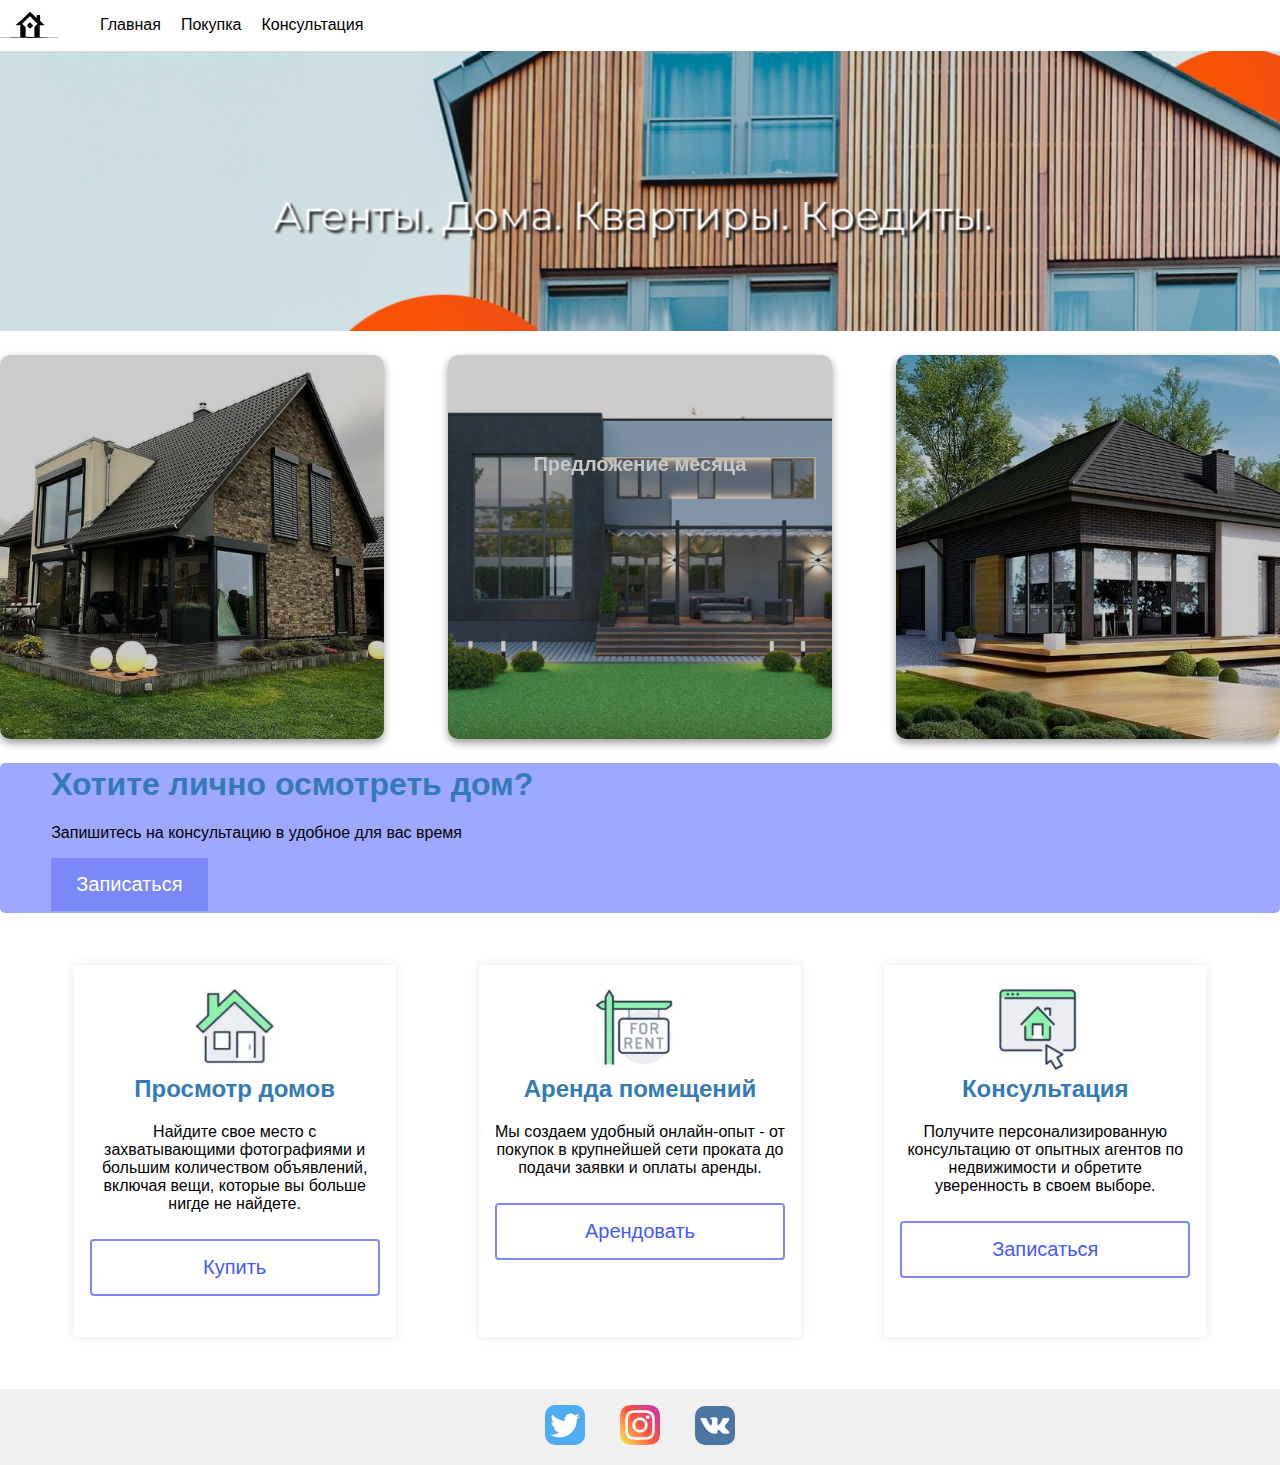
<file: index.html>
<!DOCTYPE html>
<html lang="ru">
<head>
    <meta charset="UTF-8">
    <meta name="viewport" content="width=device-width, initial-scale=1.0">
    <title>Главная</title>
    <link rel="stylesheet" href="maincss.css">
</head>
<body>
    <div>
        <nav>
            <ul><li><img src="assets\logo.svg" alt="Logo" class="header-logo"></li>

                <li><a href="index.html">Главная</a></li>
                <li><a href="forSell.html">Покупка</a></li>
                <li><a href="svyaz.html">Консультация</a></li>
            </ul>
        </nav>
    </div>
    <section class="image-section">
        <img src="assets/head.png"  width="2920" height="230">
    </section>
    <div class="image-row">
        <div class="image-container">
            <img src="assets\L_height.webp" alt="Image 1">
        </div>
        
        <div class="image-container">
            <img src="assets\дизайн-двухэтажного-дома-500x500.jpg " alt="Image 2" class="zoom-on-hover">
            <div class="image-text">Предложение месяца</div>
            <div class="image-text2">Дома в стиле Хай-Тэк</div>
        </div>
        <div class="image-container">
            <img src="assets\dizayn_odnoetazhnogo_doma.jpg" alt="Image 3">
        </div>
    </div>
    <section class="sec2">
        <div class="sec2-contet">
            <h1>Хотите лично осмотреть дом?</h1>
            <p>Запишитесь на консультацию в удобное для вас время</p>
            <a href="svyaz.html"><button class="sec3">Записаться</button></a>
        </div>
    </section>  
    <main>
        <section class="sec5">
            <img src="assets\home.png">
            <h2>Просмотр домов</h2>
            <p>Найдите свое место с захватывающими фотографиями и большим количеством объявлений, включая вещи, которые вы больше нигде не найдете.</p>
            <a href="forSell.html"><button class="sec4">Купить</button></a> 
        </section>
        <section class="sec5">
            <img src="assets\rent.png">
            <h2>Аренда помещений</h2>
            <p>Мы создаем удобный онлайн-опыт - от покупок в крупнейшей сети проката до подачи заявки и оплаты аренды.</p>
            <a href="forSell.html"><button class="sec4">Арендовать</button></a>
        </section>
        <section class="sec5">
            <img src="assets\site.png">
            <h2>Консультация</h2>
            <p>Получите персонализированную консультацию от опытных агентов по недвижимости и обретите уверенность в своем выборе.</p>
            <a href="svyaz.html"><button class="sec4">Записаться</button></a>
        </section>
        
    </main>
    
    <footer id="footer">
        <div class="footer-links">
            <a href="#"><img src="assets\124021.png" alt="Link 1"></a>
            <a href="#"><img src="assets\2111463.png" alt="Link 2"></a>
            <a href="#"><img src="assets\njhGJl9NA0s.jpg" alt="Link 3"></a>
        </div>
    </footer>
</body>
</html>
</file>
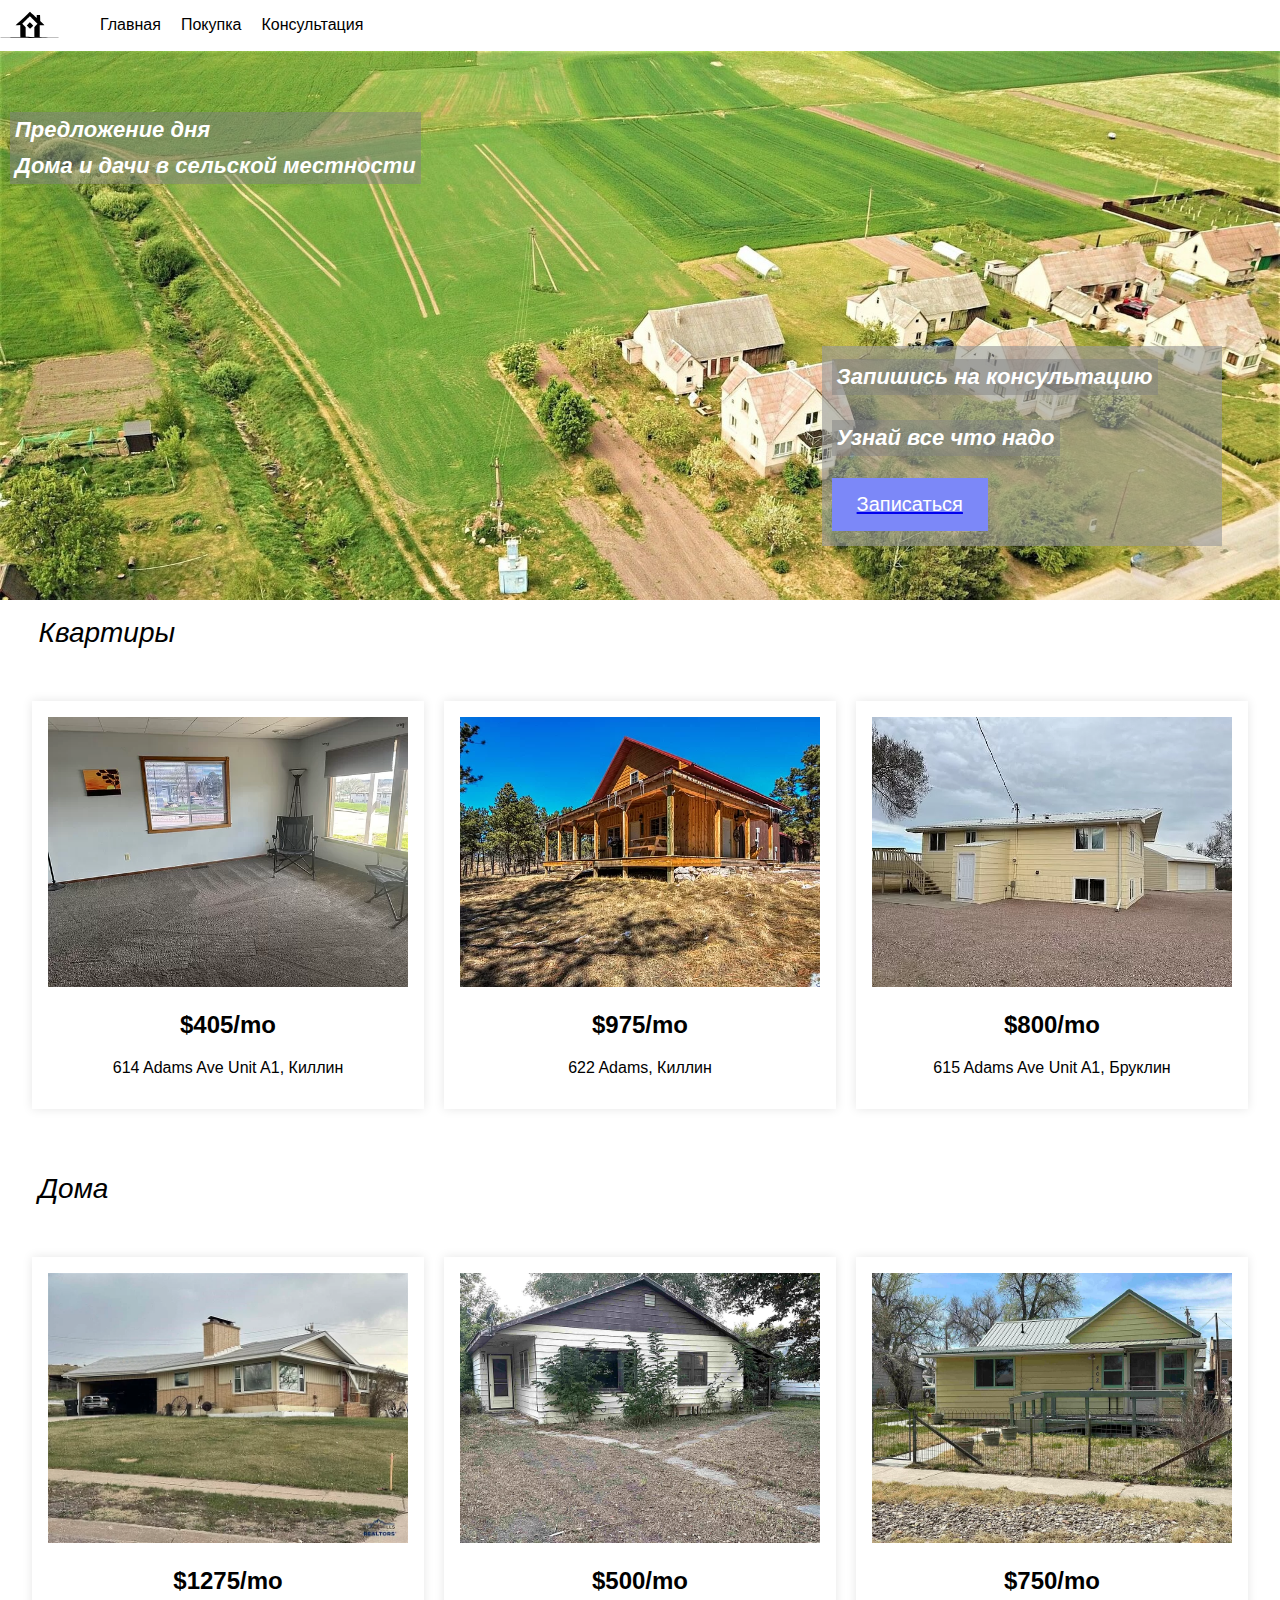
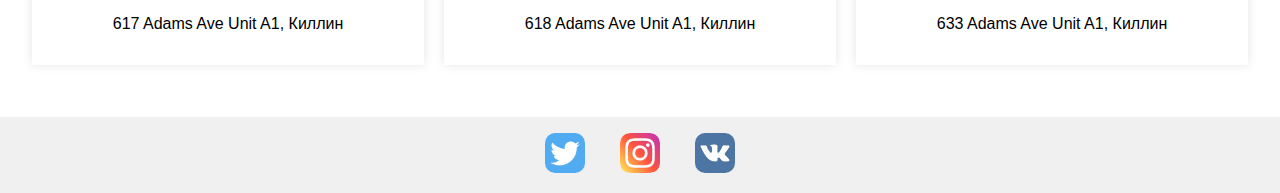
<file: forSell.html>
<!DOCTYPE html>
<html lang="en">
<head>
    <meta charset="UTF-8">
    <meta name="viewport" content="width=device-width, initial-scale=1.0">
    <title>На продажу</title>
    <link rel="stylesheet" href="forSellcss.css">
</head>
<body>
    <div>
        <nav>
            <ul><li><img src="assets\logo.svg" alt="Logo" class="header-logo"></li>

                <li><a href="index.html">Главная</a></li>
                <li><a href="forSell.html">Покупка</a></li>
                <li><a href="svyaz.html">Консультация</a></li>
            </ul>
        </nav>
    </div>
    <div class="image-block">

        <img src="assets\parduodamas-gyvenamasis-namas-radviliskio-rajono-sav-pavartyciuose-vartycios-_289911_big.jpg">
        <div class="top-left-text">
            <p class="top-text">Предложение дня</p>
            <p>Дома и дачи в сельской местности</p>
        </div>
        <div class="custom-block">
            <p>Запишись на консультацию</p>
            <p>Узнай все что надо</p>
            <a href="svyaz.html"><button class="custom-button">Записаться</button></a>  
        </div>
    </div>
<div class="title-sell">
    Квартиры 
</div>
<main>
    <section class="sec5">
        <a href="house.html?houseId=1">
        <img src="assets\first1.webp">
        <h2>$405/mo</h2>
        <p>614 Adams Ave Unit A1, Киллин</p>
        </a>
    </section>
    <section class="sec5">
        <a href="house.html?houseId=2">
            <img src="assets\third2.webp">
            <h2>$975/mo</h2>
            <p>622 Adams, Киллин</p>
            </a>
    </section>
    <section class="sec5">
        <a href="house.html?houseId=3">
            <img src="assets\five1.webp">
            <h2>$800/mo</h2>
            <p>615 Adams Ave Unit A1, Бруклин</p>
            </a>
    </section>
</main>
<div class="title-sell">
    Дома 
</div>
<main>
    <section class="sec5">
        <a href="house.html?houseId=4">
            <img src="assets\sec1.webp">
            <h2>$1275/mo</h2>
            <p>617 Adams Ave Unit A1, Киллин</p>
            </a>
        
    </section>
    <section class="sec5">
        <a href="house.html?houseId=5">
            <img src="assets\six1.webp">
            <h2>$500/mo</h2>
            <p>618 Adams Ave Unit A1, Киллин</p>
            </a>
    </section>
    <section class="sec5">
        <a href="house.html?houseId=6">
            <img src="assets\four1.webp">
            <h2>$750/mo</h2>
            <p>633 Adams Ave Unit A1, Киллин</p>
            </a>
    </section>
</main>
    <footer id="footer">
        <div class="footer-links">
            <a href="#"><img src="assets\124021.png" alt="Link 1"></a>
            <a href="#"><img src="assets\2111463.png" alt="Link 2"></a>
            <a href="#"><img src="assets\njhGJl9NA0s.jpg" alt="Link 3"></a>
        </div>
    </footer>
    <script src="difHouses.js"></script>
</body>
</html>
</file>
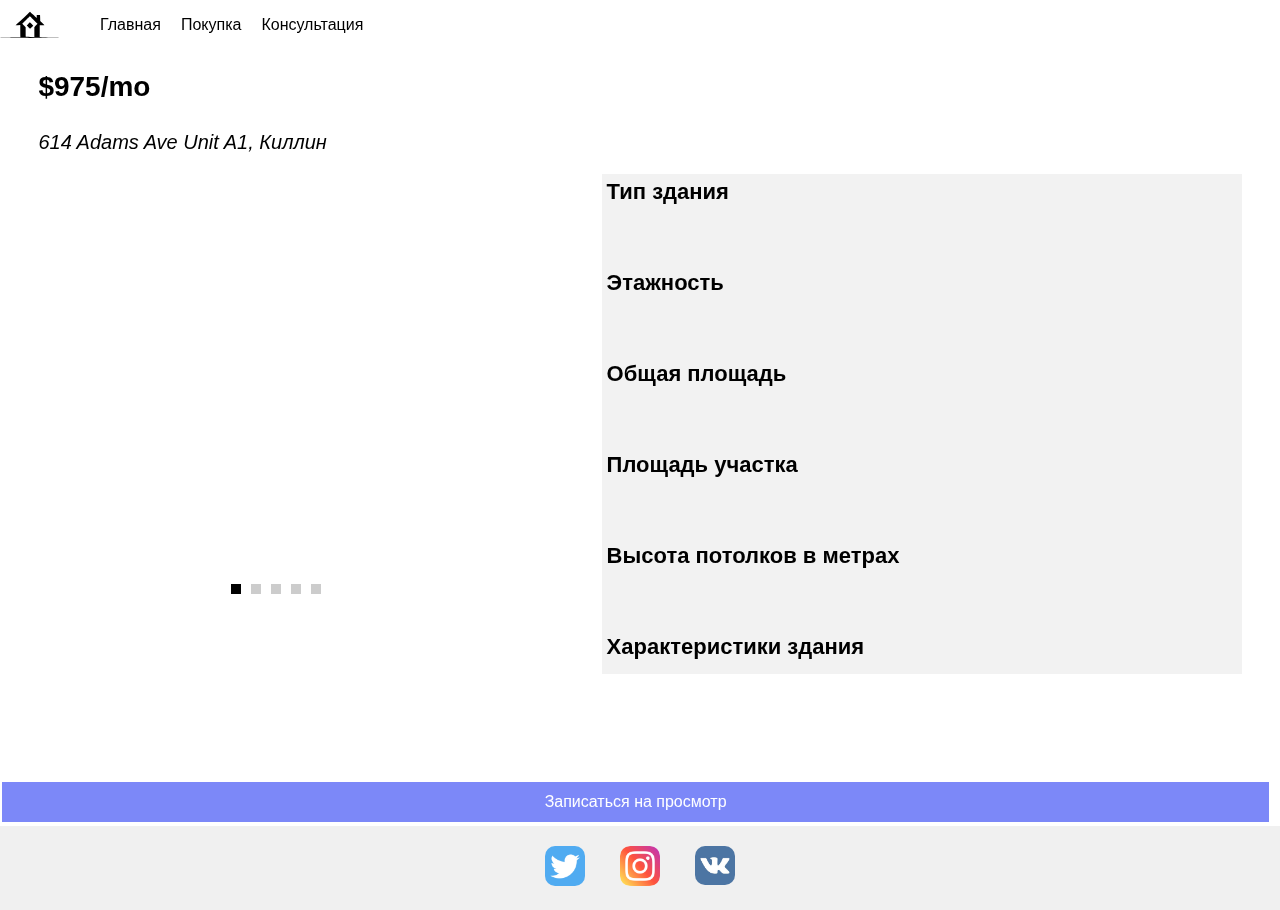
<file: house.html>
<!DOCTYPE html>
<html lang="en">
<head>
    <meta charset="UTF-8">
    <meta name="viewport" content="width=device-width, initial-scale=1.0">
    <title>Дома</title>
    <link rel="stylesheet" href="houseCSS.css">
</head>
<body>
    <div>
        <nav>
            <ul><li><img src="assets\logo.svg" alt="Logo" class="header-logo"></li>

                <li><a href="index.html">Главная</a></li>
                <li><a href="forSell.html">Покупка</a></li>
                <li><a href="svyaz.html">Консультация</a></li>
            </ul>
        </nav>
    </div>
    <p class="title-sell1">$975/mo</p>
    <p class="title-sell2">614 Adams Ave Unit A1, Киллин</p>
    <div class="slider-wrapper">
        <div class="slider-container">

    </div>

    <div class="thumbnails">
        <span class="thumbnail active" onclick="changeSlide(0)"></span>
        <span class="thumbnail" onclick="changeSlide(1)"></span>
        <span class="thumbnail" onclick="changeSlide(2)"></span>
        <span class="thumbnail" onclick="changeSlide(3)"></span>
        <span class="thumbnail" onclick="changeSlide(4)"></span>
    </div>
    <iframe class="map-iframe" src="https://www.google.com/maps/embed?pb=!1m18!1m12!1m3!1d577343.9849883706!2d36.72619663025082!3d55.58025703866834!2m3!1f0!2f0!3f0!3m2!1i1024!2i768!4f13.1!3m3!1m2!1s0x46b54afc73d4b0c9%3A0x3d44d6cc5757cf4c!2z0JzQvtGB0LrQstCwLCDQoNC-0YHRgdC40Y8!5e0!3m2!1sru!2sby!4v1714930360065!5m2!1sru!2sby" style="border:0;" allowfullscreen="" loading="lazy" referrerpolicy="no-referrer-when-downgrade"></iframe>
    </div>
    
    <div class="comments">
        <div id="houseInfo">
            <div class="line">
                <div class="label">Тип здания</div>
                <div class="value" name="type"></div>
            </div>
            <div class="line">
                <div class="label">Этажность</div>
                <div class="value" name="floors"></div>
            </div>
            <div class="line">
                <div class="label">Общая площадь</div>
                <div class="value" name="totalArea"></div>
            </div>
            <div class="line">
                <div class="label">Площадь участка</div>
                <div class="value" name="plotArea"></div>
            </div>
            <div class="line">
                <div class="label">Высота потолков в метрах</div>
                <div class="value" name="ceilingHeight"></div>
            </div>
            <div class="line">
                <div class="label">Характеристики здания</div>
                <div class="value" name="buildingFeatures"></div>
            </div>
        </div>
    </div>
    <a href="svyaz.html"><button class="register-button">Записаться на просмотр</button></a>
    </div>

    <footer>
        <div class="footer-links">
            <a href="#"><img src="assets\124021.png" alt="Link 1"></a>
            <a href="#"><img src="assets\2111463.png" alt="Link 2"></a>
            <a href="#"><img src="assets\njhGJl9NA0s.jpg" alt="Link 3"></a>
        </div>
    </footer>
    <script src="sliderHouse.js"></script>
    <script src="difHouses.js"></script> 
    <script src="difIMG.js"></script> 
    
</body>
</html>
</file>
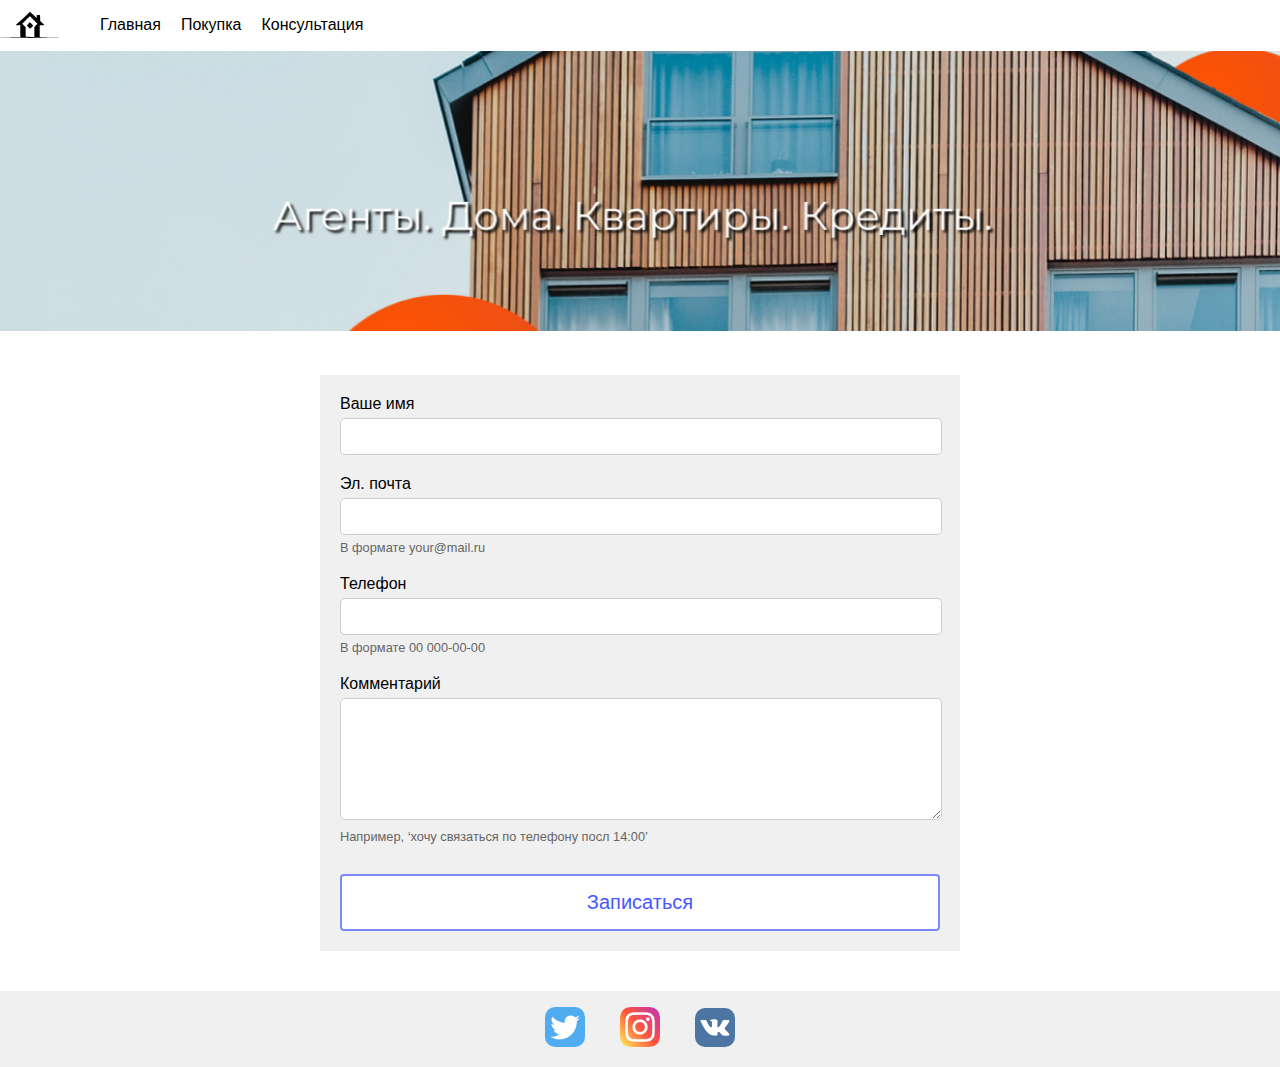
<file: svyaz.html>
<!DOCTYPE html>
<html lang="en">
<head>
    <meta charset="UTF-8">
    <meta name="viewport" content="width=device-width, initial-scale=1.0">
    <title>Связь</title>
    <link rel="stylesheet" href="sccsForSvyazfirst.css">
</head>
<body>
       
        <div>
            <nav>
                <ul><li><img src="assets\logo.svg" alt="Logo" class="header-logo"></li>
    
                    <li><a href="index.html">Главная</a></li>
                    <li><a href="forSell.html">Покупка</a></li>
                    <li><a href="svyaz.html">Консультация</a></li>
                </ul>
            </nav>
        </div>
        <section class="image-section">
            <img src="assets\head.png"  width="2920" height="230">
        </section>
        <div class="form-container">
            <form>
                <div class="form-group">
                    <label for="name">Ваше имя</label>
                    <input type="text" id="name" name="name" required>
                </div>
                <div class="form-group">
                    <label for="email">Эл. почта</label>
                    <input type="email" id="email" name="email" required>
                    <small class="form-text">В формате your@mail.ru</small>
                </div>
                <div class="form-group">
                    <label for="phone">Телефон</label>
                    <input type="tel" id="phone" name="phone" required>
                    <small class="form-text">В формате 00 000-00-00</small>
                </div>
                <div class="form-group">
                    <label for="comment">Комментарий</label>
                    <textarea id="comment" name="comment" required></textarea>
                    <small class="form-text">Например,  ‘хочу связаться по телефону посл 14:00’
                    </small>
                </div>
                <button class="sec4">Записаться</button>
            </form>
        </div>
        <footer>
            <div class="footer-links">
                <a href="#"><img src="assets\124021.png" alt="Link 1"></a>
                <a href="#"><img src="assets\2111463.png" alt="Link 2"></a>
                <a href="#"><img src="assets\njhGJl9NA0s.jpg" alt="Link 3"></a>
            </div>
        </footer>
</body>
</html>
</file>
<file: maincss.css>
body {
        font-family: Montserrat, sans-serif;
        margin: 0;
        padding: 0;
       
    }

    header {
        background-color: #f0f0f0;
        text-align: left; 
        display: flex;
        box-shadow: 0 2px 4px rgba(0, 0, 0, 0.1); 
    }
    
    .header-logo {
        width: 60px;
        height: auto;
        margin-right: 20px; 
    }
    
    nav ul {
        list-style: none;
        margin: 0;
        padding: 0;
        display: flex;
        align-items: center; 
    }
    
    nav li {
        margin-right: 20px;
    }
    
    nav a {
        text-decoration: none;
        color: #000;
        font-size: 16px; 
        transition: color 0.3s ease; 
    }
    
    nav a:hover {
        color: #337ab7; 
    }

    .sec2 {
        background-color: rgb(158,168,254);
        align-items: center; 
        height: 150px;
        padding-left: 4%; 
        border-radius: 5px;
        display: flex;
    }
    
    @media only screen and (max-width: 428px) {
        .sec2 {
            display: block;
            height: 210px; 
        }
    }

    @media only screen and (max-width: 300px) {
        .sec2 {
            display: block;
            height: 200px; 
        }
    }

    a {
        text-decoration: none;
      }
      

    .sec3:hover {
        border-radius: 25px; 
    }

    button.sec3 {
      display: flex;

        background-color: rgb(124,136,248);
        color: #fff;
        border: none;
        padding: 15px 25px;
        font-size: 20px;
        cursor: pointer;
        size: 10px;
        transition: border-radius 0.3s ease;
         
    }


     

    
    main {
        display: flex;
        flex-direction: line;
        align-items: center;
        padding: 2em;
    }
    
    section.sec5 {
        height: 340px;
        width: 290px;
        margin: 20px auto;
        background-color: #fff;
        padding: 1em;
        margin-bottom: 20px;
        box-shadow: 0 0 10px rgba(0, 0, 0, 0.1);
        justify-content: center;
        align-items: center;
        text-align: center;
    }
    
    section.sec5 img {
        width: 110px;
        height: 90px;
    }
    
    @media only screen and (max-width: 768px) {
        section.sec5 {
            height: 440px;
        }
    
        section.sec5 img {
            width: 90px;
            height: 70px;
        }
    }
    
    @media only screen and (max-width: 480px) {
        section.sec5 {
            height: 460px;
        }
    
        section.sec5 img {
            width: 70px;
            height: 50px;
        }
    }
    
    h1, h2 {
        color: #337ab7;
        margin-top: 0;
    }

    button {
        background-color: #337ab7;
        color: #fff;
        border: none;
        padding: 10px 20px;
        font-size: 16px;
        cursor: pointer;
    }

    button.sec4 {
        background-color: rgb(255, 255, 255);
        color: #4658FF;
        border: 2px solid #7C88F8; 
        padding: 15px 25px;
        font-size: 20px;
        cursor: pointer;
        margin-top: 10px;
        border-radius: 4px;
        width: 100%;
        transition: background-color 0.3s ease, color 0.3s ease;
    }

    button:hover {
        background-color: #7C88F8;
    }

    footer {
        background-color: #f0f0f0;
        padding: 1em;
        text-align: center;
        color: #666;
    }

    .image-section {
        text-align: center;
        cursor:default;
    }
    
    .image-section img {
        max-width: 100%;
        height: auto;
    }
    
    .image-text {
        position: absolute;
        top: 30%;
        left: 0;
        cursor: pointer;
        width: 100%;
        transform: translateY(-50%);
        text-align: center;
        color: #f8f8f8;
        font-size: 20px;
        transition: transform 0.3s;
        font-weight: bold;
    }
    
    .image-text2 {
        position: absolute;
        top: 70%;
        left: 0;
        width: 100%;
        transform: translateY(-50%);
        text-align: center;
        color: #f8f8f8;
        font-size: 20px;
        cursor: pointer;
        opacity: 0;
        transition: opacity 0.3s, transform 0.3s; 
    }
    
    @media only screen and (max-width: 768px) {
        .image-text,
        .image-text2 {
            font-size: 16px; 
        }
    }
    
    @media only screen and (max-width: 480px) {
        .image-text,
        .image-text2 {
            font-size: 10px; 
        }
    }

    @media only screen and (max-width: 300px) {
        .image-text,
        .image-text2 {
            font-size: 8px;
        }
    }
    
    .image-container:hover .image-text2 {
        cursor: none;
        opacity: 1; 
        transform: translateY(-100%); 
    }
    
    .image-text h2 {
        font-size: 32px;
    }

    .image-row {
        display: flex;
        justify-content: space-between;
        filter: brightness(80%);
    }
    .image-row .image-text{
        filter: brightness(100%);
    }
    .image-row img {
        border-radius: 10px;
        width: 100%; 
        margin: 20px 0; 
    }
    
    .image-container {
        position: relative;
        width: 30%; 
    }
    
    .zoom-on-hover,
    .image-text {
        transition: transform 0.3s; 
    }
    
    .image-container:hover .zoom-on-hover,
    .image-container:hover .image-text { cursor:default;
        transform: scale(1.1); 
    }

    .image-container img {
    box-shadow: 0 4px 8px rgba(0, 0, 0, .4); }

footer {
    background-color: #f0f0f0;
    padding: 1em;
    text-align: center;
    color: #666;
}

.footer-links {
    display: flex;
    justify-content: center;
    align-items: center;
    gap: 35px;
}

footer button, footer p {
    margin: 0; 
}

.footer-links a {
    display: block;
    text-decoration: none;
}

.footer-links img {
    width: 40px; 
    height: auto; 
    border-radius:10px;
}
header {
    margin-top: 0;
    height: 30px;
    width: 100%;
    background-color: transparent; 
    padding: 1em;
    text-align: left; 
}
.header-logo {
    width: 60px; 
    height: auto;
}







@media only screen and (max-width: 660px) {
    main {
        flex-direction: column; 
        section.sec5 {
            height: auto; 
            padding: 1em; 
            width: auto;
        }
    
        section.sec5 img {
            width: 50%; 
            height: 50%; 
    }
    }
}


@media only screen and (max-width: 500px) {
    nav a {
        text-decoration: none;
        color: #000;
        font-size: 10px; 
        transition: color 0.3s ease; 
    }
}

@media only screen and (max-width: 300px) {
    nav a {
        text-decoration: none;
        color: #000;
        font-size: 7px; 
        transition: color 0.3s ease; 
    }
}
</file>
<file: forSellcss.css>
body {
    font-family: Montserrat, sans-serif;
    margin: 0;
    padding: 0;
   
}
nav ul {
    list-style: none;
    margin: 0;
    padding: 0;
    display: flex;
    align-items: center; 
}

nav li {
    margin-right: 20px;
}

nav a {
    text-decoration: none;
    color: #000;
    font-size: 16px; 
    transition: color 0.3s ease; 
}

nav a:hover {
    color: #337ab7; 
}

.header-logo {
    width: 60px;
    height: auto;
    margin-right: 20px; 
}

.image-block {
    position: relative;
    overflow: hidden; 
    margin: 0; 
    padding: 0; 
    border: none; 
}

.image-block img {
    width: 100%;
    height: 100%;
    object-fit: cover; 
    margin: 0; 
    padding: 0;

}

.custom-block {
    position: absolute;
    right: 20px;
    bottom: 20px;
    width: 400px;
    height: 200px;
    background-color: rgba(151, 151, 151, 0.62);
    padding: 10px;
    margin-bottom: 3%;
    margin-right: 3%;
    box-sizing: border-box;
    transition: width 0.3s ease, height 0.3s ease; 
}

@media (max-width: 768px) {
    .custom-block {
        width: 200px;
        height: 100px;
    }
    
}

.custom-block p {
    color: #ffffff; 
    font-size: 22px;
    background-color: rgba(130, 130, 130, 0.5); 
    margin-top: 3px;
    font-weight: bold;
    font-style: italic; 
    display: inline-block;
    padding: 5px; 
}

@media (max-width: 768px) {
    .custom-block p {
        font-size: 10px; 
    }
}

.custom-button {
    display: flex;
    background-color: rgb(124,136,248);
    color: #fff;
    border: none;
    padding: 15px 25px;
    font-size: 20px;
    cursor: pointer;
    transition: border-radius 0.3s ease;
}

.custom-button:hover {
    border-radius: 25px;
}

@media (max-width: 768px) {
    .custom-button {
        padding: 3px 20px;
        font-size: 12px; 
        margin-bottom: 5px;
    }
}

.top-left-text {
    margin-top: 4%;
    position: absolute; 
    top: 0; 
    left: 0; 
    color: #000; 
    font-size: 18px; 
    padding: 10px; 
}

.top-left-text p {
    display: block;
    margin-top: 5%;
    color: #ffffff; 
    font-size: 22px;
    background-color: rgba(130, 130, 130, 0.5); 
    margin-top: 3px;
    font-weight: bold;
    font-style: italic; 

    margin: 0; 
    padding: 5px; 
    display: block;
}

.top-text {
    margin-bottom: 10px; 
}

@media (max-width: 768px) {
    .top-left-text p {
        font-size: 10px; 
    }
}
@media (max-width: 436px) {
    .top-left-text p {
     
        width: 140px;
    }
}

#footer {
    background-color: #f0f0f0; 
    padding: 1em; 
    text-align: center; 
    color: #666; 
}

.footer-links {
    display: flex; 
    justify-content: center; 
    align-items: center; 
    gap: 35px; 
}

.footer-links a {
    display: block; 
    text-decoration: none; 
}

.footer-links img {
    width: 40px; 
    height: auto;
    border-radius: 10px; 
}

.sec5 a {
    color: inherit; 
    text-decoration: none;
}
.title-sell {
    margin-top: 1%;
    font-size: 28px;
    font-style: italic;
    margin-left: 3%;
}

.block-container {
    display: flex;
    justify-content: space-between;
    margin-top: 20px;
    gap: 10px;
}

.block {
    width: 600px;
    height: 200px;
    background-color: #ECECEC;
    display: flex;
    flex-direction: column;
    align-items: center;
    justify-content: center;
    text-align: center;
}

.block img {
    max-width: 100%;
    max-height: 100%;
    object-fit: cover;
}

.block-text {
    margin: 0;
    padding: 5px;
}


    
main {
    gap: 20px;
    display: flex;
    flex-direction: line;
    align-items: center;
    padding: 2em;
}

.sec5 {
    flex: 1; 
    margin: 0 20px;
    justify-content: center;
    align-items: center;
    text-align: center;
    width: 290px;
    margin: 20px auto;
    transition: transform 0.3s ease; 
}

.sec5:hover {
    transform: scale(1.1); 
}
section.sec5 {
    cursor: pointer;
    
    width: 200px;
    margin: 20px auto;
    background-color: #fff;
    padding: 1em;
    margin-bottom: 20px;
    box-shadow: 0 0 10px rgba(0, 0, 0, 0.1);
    justify-content: center;
    align-items: center;
    text-align: center;
}

section.sec5 img {
    width: 100%;
    height: auto;
}
@media only screen and (max-width: 500px) {
    nav a {
        text-decoration: none;
        color: #000;
        font-size: 10px; 
        transition: color 0.3s ease; 
    }
}

@media only screen and (max-width: 300px) {
    nav a {
        text-decoration: none;
        color: #000;
        font-size: 7px; 
        transition: color 0.3s ease; 
    }
}
@media only screen and (max-width: 768px) {
  

    section.sec5 img {
        width: 90px;
        height: 70px;
    }
}

@media only screen and (max-width: 480px) {
  

    section.sec5 img {
        width: 70px;
        height: 50px;
    }
}

@media only screen and (max-width: 660px) {
    main {
        flex-direction: column; 
        section.sec5 {
            height: auto; 
            padding: 1em; 
            width: auto;
        }
    
        section.sec5 img {
            width: 50%; 
            height: 50%; 
    }
    }
}
</file>
<file: houseCSS.css>
body {
    font-family: Montserrat, sans-serif;
    margin: 0;
    padding: 0;
  }
  
  header {
    background-color: #f0f0f0;
    text-align: left;
    display: flex;
    box-shadow: 0 2px 4px rgba(0, 0, 0, 0.1);
  }
  
  
footer {
    background-color: #f0f0f0;
    text-align: center;
  }
  
  .footer-links {
    display: flex;
    justify-content: center;
    align-items: center;
    gap: 35px;
  }
  
  footer button, footer p {
    margin: 0;
  }
  
  .footer-links a {
    display: block;
    text-decoration: none;
  }
  .footer-links img {
    width: 40px;
    height: auto;
    border-radius: 10px;
  }

  .header-logo {
    width: 60px;
    height: auto;
    margin-right: 20px;
  }
  
  nav ul {
    list-style: none;
    margin: 0;
    padding: 0;
    display: flex;
    align-items: center;
  }
  nav li {
    margin-right: 20px;
  }
  nav a {
    text-decoration: none;
    color: #000;
    font-size: 16px;
    transition: color 0.3s ease;
  }
  nav a:hover {
    color: #337ab7;
  }

  @media (min-width: 1200px) {
    header {
        font-size: 1.2rem; 
    }
}


@media (min-width: 768px) and (max-width: 1199px) {
    header {
        font-size: 1rem; 
    }
}


@media (max-width: 767px) {
    header {
        font-size: 0.8rem; 
    }
}

@media only screen and (max-width: 500px) {
    nav a {
        text-decoration: none;
        color: #000;
        font-size: 10px; 
        transition: color 0.3s ease; 
    }
}

@media only screen and (max-width: 300px) {
    nav a {
        text-decoration: none;
        color: #000;
        font-size: 7px; 
        transition: color 0.3s ease; 
    }
}
.title-sell1 {
    font-weight: bold;
    font-size: 28px;
    margin-top: 20px;
    margin-left: 3%;
}

.title-sell2 {
    font-style:italic;
    font-size: 20px;
    margin-left: 3%;
}

.slider-container {
    position: relative;
    width: 100%;
    height: 400px;
    overflow: hidden;
}

.slide {
    display: flex;
    width: 100%;
    height: 100%;
}

.slide img {
    width: 100%;
    height: 100%;
    object-fit: cover;

}

.slide.active {
    display: block;
}

.thumbnails {
    display: flex;
    justify-content: center;
    margin-top: 10px;
}

.thumbnail {
    width: 10px;
    height: 10px;
    background-color: #ccc;
    margin: 0 5px;
    cursor: pointer;
}

.thumbnail.active {
    background-color: #000;
}

.slider-wrapper {
    display: block;
    float: left;
    height: auto;
    width: 40%; 
    margin-left: 20px; 
}

@media (max-width: 900px) {
    .slider-container {
        height: 300px; 
    }
}

@media (max-width: 700px) {
    .slider-container {
        height: 200px;
    }
}

@media (max-width: 400px) {
    .slider-container {
        height: 100px; 
    }
}

.comments {
    background-color: rgb(242,242,242);
    width: 50%;
    margin-right: 3%;
    height: 500px;
    float: right;
}

.comments h1 {
    font-size: 20px;
    float: left;
    margin-left: 3%;

}
.line {
    display: flex;
    justify-content: space-between; 

    width: 100%; 
}

.label {
    float: left;  
    font-size: 22px;
    font-weight: bold;
    margin-bottom: 60px;
    margin-top: 5px;
    margin-left: 5px;
}

.value {
    float: right; 
    margin-top: 7px;
    margin-right: 5px;
    font-style: italic;
}



@media (max-width: 768px) {
    .label, .value {
        font-size: 16px; 
    }
}

@media (max-width: 576px) {
    .comments{
    height: 430px;}

    .label, .value {
        font-size: 11px;
    }
}

@media (max-width: 400px) {
    .comments{
    height: 460px;}

   
}

.map-iframe {
    width: 100%;
    height: auto;
    margin-top: 30px;
}

.register-button {
    background-color: #7C88F8;
    height: 40px;
    width: 99%;
    color: white;
    border: none;
    padding: 10px 20px;
    text-align: center;
    text-decoration: none;
    display: inline-block;
    font-size: 16px;
    margin: 4px 2px;
    cursor: pointer;

}

@media (max-width: 576px) {
    .register-button {
        font-size: 12px;
    }
}
footer {
    
    color: #ffffff;
    padding-top: 20px;
    padding-bottom: 20px;
    width: 100%;
}

.footer-content {
    display: flex;
    justify-content: space-between;
    align-items: center;
    flex-direction: column;
    text-align: center;
}

.footer-section {
    padding: 20px;
    margin-bottom: 30px;
    box-sizing: border-box;
    width: 80%;
}

.about h1 {
    text-transform: initial;
    color: #ffffff;
    text-align: center;
}

.about p {
    color: #ffffff;
    padding: 20px 0px;
}

.links h2 {
    margin-bottom: 20px;
}

.links ul {
    list-style-type: none;
}

.links ul li a {
    color: #ffffff;
    transition: color .2s ease;
}

.links ul li a:hover {
    color: #dddddd;
    transition: color .2s ease;
}

.contact-form {
    margin-top: 30px;
    width: 80%;
    display: flex;
    flex-direction: column;
}

.contact-form .text-input {
    margin-bottom: 15px;
    padding: 10px;
    border: none;
    border-radius: 5px;
}

.contact-form .btn {
    padding: 10px 20px;
    border: none;
    border-radius: 5px;
    background-color: #ffffff;
    color: #343434;
    cursor: pointer;
}

.footer-bottom {
    text-align: center;
    color: #ffffff;
    padding-top: 30px;
    margin-top: 30px;
    border-top: 1px solid #ffffff;
}
</file>
<file: sccsForSvyazfirst.css>
body {
  font-family: Montserrat, sans-serif;
  margin: 0;
  padding: 0;
}

header {
  background-color: #f0f0f0;
  text-align: left;
  display: flex;
  box-shadow: 0 2px 4px rgba(0, 0, 0, 0.1);
}

.header-logo {
  width: 60px;
  height: auto;
  margin-right: 20px;
}

@media only screen and (max-width: 500px) {
  nav a {
      text-decoration: none;
      color: #000;
      font-size: 10px; 
      transition: color 0.3s ease; 
  }
}

@media only screen and (max-width: 300px) {
  nav a {
      text-decoration: none;
      color: #000;
      font-size: 7px; 
      transition: color 0.3s ease; 
  }
}

nav ul {
  list-style: none;
  margin: 0;
  padding: 0;
  display: flex;
  align-items: center;
}
nav li {
  margin-right: 20px;
}
nav a {
  text-decoration: none;
  color: #000;
  font-size: 16px;
  transition: color 0.3s ease;
}
nav a:hover {
  color: #337ab7;
}

.image-section {
  text-align: center;
}
.image-section img {
  max-width: 100%;
  height: auto;
  cursor: pointer;
}

footer {
  background-color: #f0f0f0;
  padding: 1em;
  text-align: center;
  color: #666;
}

.footer-links {
  display: flex;
  justify-content: center;
  align-items: center;
  gap: 35px;
}

footer button, footer p {
  margin: 0;
}

.footer-links a {
  display: block;
  text-decoration: none;
}
.footer-links img {
  width: 40px;
  height: auto;
  border-radius: 10px;
}

.form-container {
  background-color: #f0f0f0;
  padding: 20px;
  width: 100%;
  max-width: 600px;
  margin: 40px auto;
}
.form-container .form-group {
  margin-bottom: 20px;
}
.form-container .form-group label {
  display: block;
  margin-bottom: 5px;
}
.form-container .form-group input, .form-container .form-group textarea {
  width: calc(100% - 40px);
  padding: 10px 20px;
  border: 1px solid #ccc;
  border-radius: 5px;
}
.form-container .form-group textarea {
  resize: vertical;
  min-height: 100px;
  font-family: "Comic Sans MS", cursive, sans-serif;
}
.form-container .form-group .form-text {
  display: block;
  margin-top: 5px;
  font-size: 0.8em;
  color: #666;
}
.form-container .submit-button {
  background-color: #800080;
  color: white;
  border: none;
  padding: 10px 20px;
  border-radius: 5px;
  cursor: pointer;
}
.form-container .submit-button:hover {
  background-color: #a000a0;
}

@media (max-width: 700px) {
  .form-container {
    max-width: 100%;
    padding: 0px;
    margin: 0px;
  }
}
button.sec4 {
  background-color: rgb(255, 255, 255);
  color: #4658FF;
  border: 2px solid #7C88F8;
  padding: 15px 25px;
  font-size: 20px;
  cursor: pointer;
  margin-top: 10px;
  border-radius: 4px;
  width: 100%;
  transition: background-color 0.3s ease, color 0.3s ease;
}
button:hover {
  background-color: #7C88F8;
}
</file>
